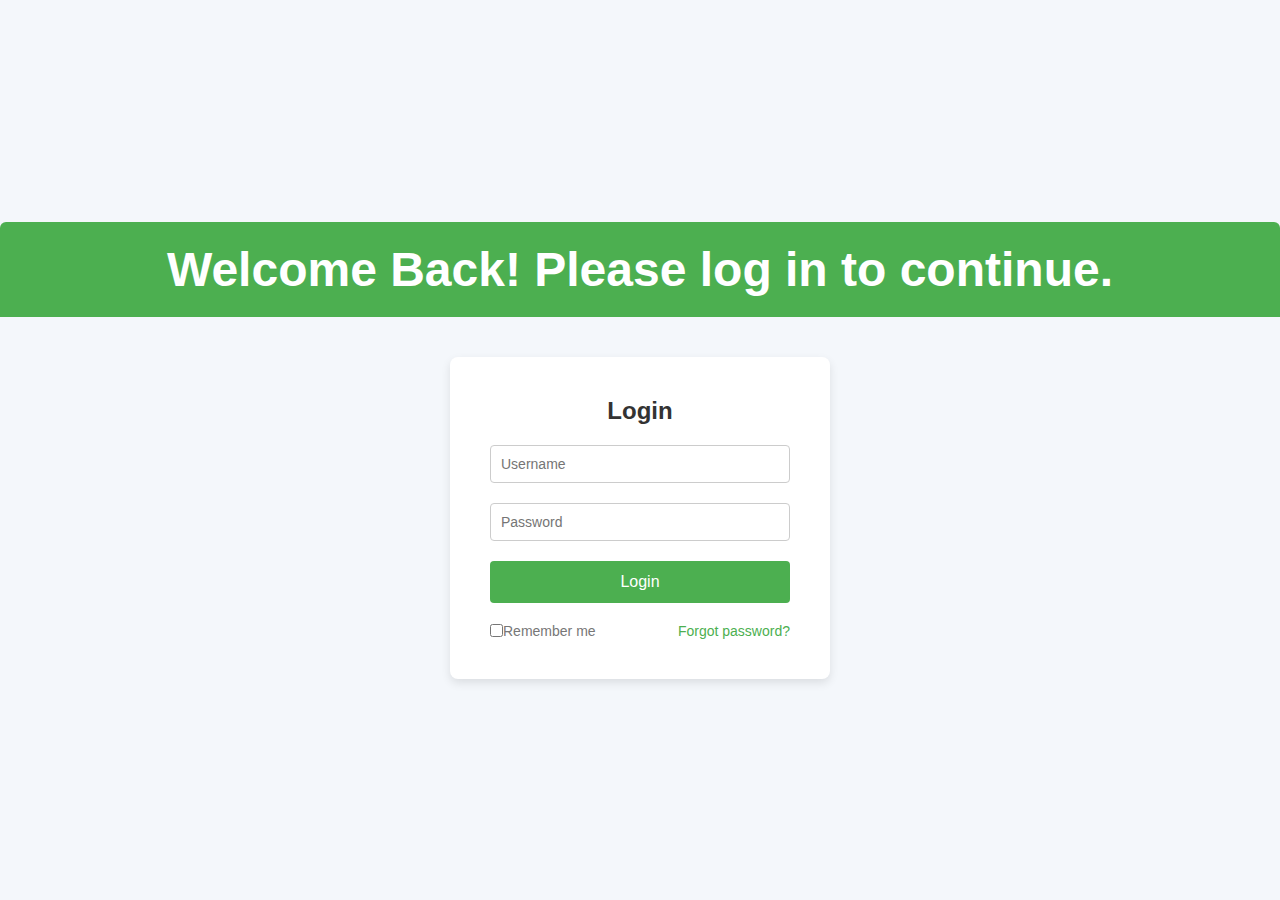
<file: src/main/html/index.html>
<!DOCTYPE html>
<html lang="en">
<head>
    <meta charset="UTF-8">
    <meta name="viewport" content="width=device-width, initial-scale=1.0">
    <title>Login</title>
    <link rel="stylesheet" href="styles/styles.css">
</head>
<body>

    <!-- Welcome Header -->
    <header class="welcome-header">
        <h1>Welcome Back! Please log in to continue.</h1>
    </header>

    <!-- Login Container -->
    <div class="login-container">
        <div class="login-box">
            <h2>Login</h2>
            <form action="#" method="post">
                <div class="input-group">
                    <input type="text" name="username" placeholder="Username" required>
                </div>
                <div class="input-group">
                    <input type="password" name="password" placeholder="Password" required>
                </div>
                <div class="input-group">
                    <button type="submit" class="login-btn">Login</button>
                </div>
                <div class="extra-options">
                    <label><input type="checkbox" name="remember"> Remember me</label>
                    <a href="#">Forgot password?</a>
                </div>
            </form>
        </div>
    </div>

</body>
</html>
</file>
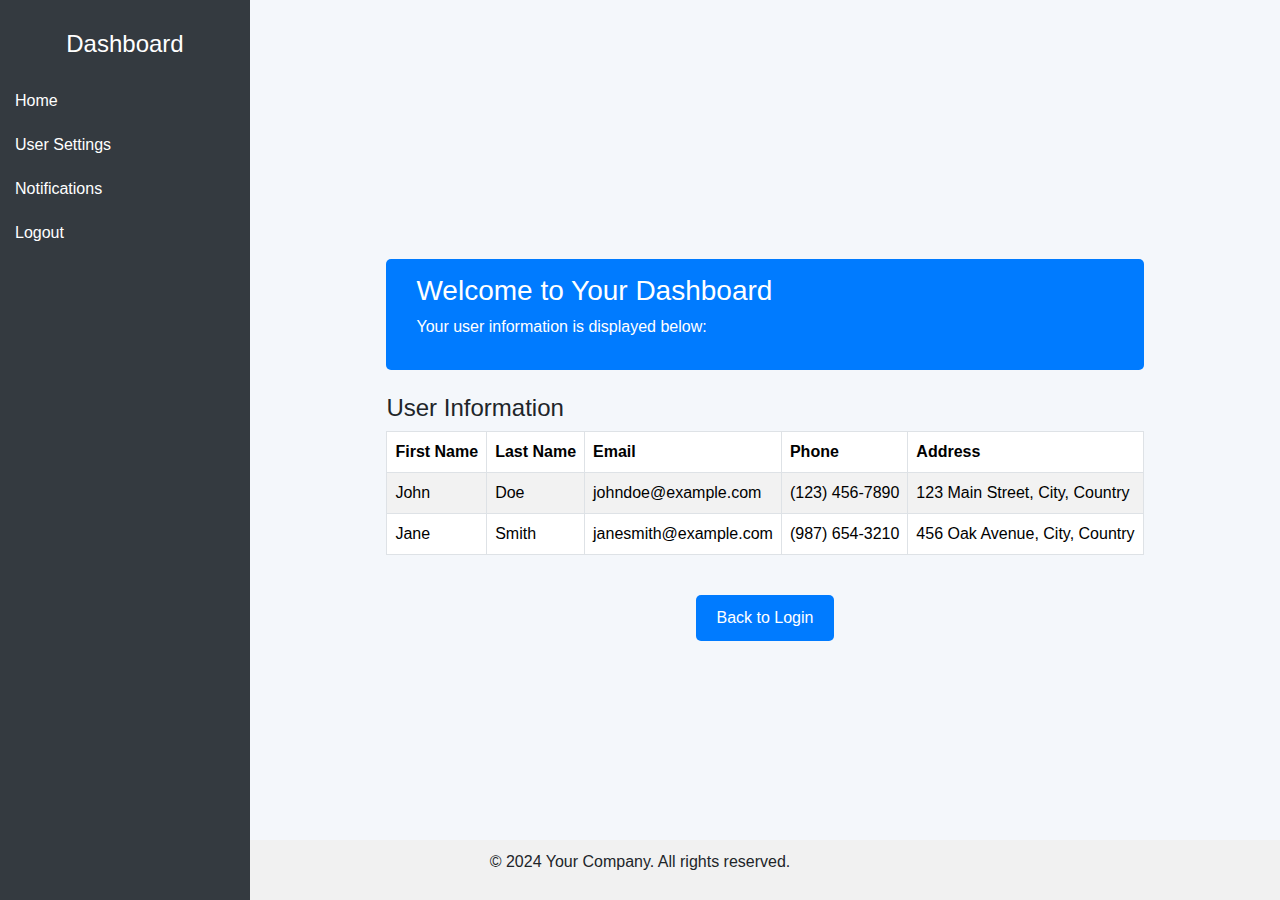
<file: src/main/html/dashboard.html>
<!DOCTYPE html>
<html lang="en">
<head>
    <meta charset="UTF-8">
    <meta name="viewport" content="width=device-width, initial-scale=1.0">
    <title>User Dashboard</title>
    <!-- Bootstrap CSS -->
    <link href="https://cdn.jsdelivr.net/npm/bootstrap@5.3.0-alpha1/dist/css/bootstrap.min.css" rel="stylesheet" />
    <link rel="stylesheet" href="styles/styles.css">
</head>
<body>

    <!-- Sidebar -->
    <div class="sidebar">
        <h2 class="text-center text-white">Dashboard</h2>
        <ul class="nav flex-column">
            <li class="nav-item">
                <a href="#" class="nav-link">Home</a>
            </li>
            <li class="nav-item">
                <a href="#" class="nav-link">User Settings</a>
            </li>
            <li class="nav-item">
                <a href="#" class="nav-link">Notifications</a>
            </li>
            <li class="nav-item">
                <a href="login.html" class="nav-link">Logout</a>
            </li>
        </ul>
    </div>

    <!-- Main content -->
    <div class="main-content">
        <div class="container-fluid">
            <!-- Dashboard Header -->
            <div class="dashboard-header mb-4">
                <h3>Welcome to Your Dashboard</h3>
                <p>Your user information is displayed below:</p>
            </div>

            <!-- Table of User Info -->
            <div class="table-responsive">
                <h4>User Information</h4>
                <table class="table table-bordered table-striped table-hover">
                    <thead>
                        <tr>
                            <th>First Name</th>
                            <th>Last Name</th>
                            <th>Email</th>
                            <th>Phone</th>
                            <th>Address</th>
                        </tr>
                    </thead>
                    <tbody>
                        <tr>
                            <td>John</td>
                            <td>Doe</td>
                            <td>johndoe@example.com</td>
                            <td>(123) 456-7890</td>
                            <td>123 Main Street, City, Country</td>
                        </tr>
                        <tr>
                            <td>Jane</td>
                            <td>Smith</td>
                            <td>janesmith@example.com</td>
                            <td>(987) 654-3210</td>
                            <td>456 Oak Avenue, City, Country</td>
                        </tr>
                        <!-- Add more rows as needed -->
                    </tbody>
                </table>
            </div>

            <!-- Back to Login Button -->
            <div class="text-center mt-4">
                <a href="login.html" class="btn btn-custom">Back to Login</a>
            </div>
        </div>
    </div>

    <!-- Footer -->
    <footer>
        <p>&copy; 2024 Your Company. All rights reserved.</p>
    </footer>

    <!-- Bootstrap JS -->
    <script src="https://cdn.jsdelivr.net/npm/bootstrap@5.3.0-alpha1/dist/js/bootstrap.bundle.min.js"></script>

</body>
</html>
</file>
<file: src/main/html/styles/styles.css>
/* Reset some basic styles */
* {
    margin: 0;
    padding: 0;
    box-sizing: border-box;
}

body {
    font-family: 'Arial', sans-serif;
    background-color: #f4f7fb;
    display: flex;
    flex-direction: column;
    justify-content: center;
    align-items: center;
    height: 100vh;
}

/* Style for the welcome header */
.welcome-header {
    text-align: center;
    margin-bottom: 40px;
    padding: 20px;
    background-color: #4CAF50;
    width: 100%;
    color: white;
    font-size: 24px;
    border-radius: 6px 6px 0 0;
}

/* Center the login box */
.login-container {
    display: flex;
    justify-content: center;
    align-items: center;
    width: 100%;
    max-width: 420px;
}

/* Styling for the login box */
.login-box {
    background-color: white;
    padding: 40px;
    border-radius: 8px;
    box-shadow: 0 4px 10px rgba(0, 0, 0, 0.1);
    width: 100%;
    max-width: 380px;
}

h2 {
    text-align: center;
    font-size: 24px;
    margin-bottom: 20px;
    color: #333;
}

/* Style for the input fields */
.input-group {
    margin-bottom: 20px;
}

.input-group input {
    width: 100%;
    padding: 10px;
    border: 1px solid #ccc;
    border-radius: 4px;
    font-size: 14px;
    outline: none;
}

.input-group input:focus {
    border-color: #4CAF50;
}

.login-btn {
    width: 100%;
    padding: 12px;
    background-color: #4CAF50;
    color: white;
    font-size: 16px;
    border: none;
    border-radius: 4px;
    cursor: pointer;
    transition: background-color 0.3s ease;
}

.login-btn:hover {
    background-color: #45a049;
}

.extra-options {
    display: flex;
    justify-content: space-between;
    font-size: 14px;
    margin-top: 15px;
    color: #777;
}

.extra-options a {
    text-decoration: none;
    color: #4CAF50;
    transition: color 0.3s ease;
}

.extra-options a:hover {
    color: #45a049;
}

.extra-options label {
    display: flex;
    align-items: center;
}

/* Custom styles for the dashboard */
/* Sidebar Styles */
.sidebar {
    position: fixed;
    top: 0;
    left: 0;
    height: 100%;
    width: 250px;
    background-color: #343a40;
    color: white;
    padding-top: 30px;
    z-index: 1000;
}

.sidebar a {
    color: white;
    padding: 10px 15px;
    text-decoration: none;
    display: block;
    transition: background-color 0.3s ease;
}

.sidebar a:hover {
    background-color: #495057;
}

.main-content {
    margin-left: 250px;
    /* Ensure content starts after the sidebar */
    padding: 20px;
}

.dashboard-header {
    background-color: #007bff;
    color: white;
    padding: 15px 30px;
    border-radius: 5px;
}

.table-responsive {
    margin-top: 20px;
}

.btn-custom {
    background-color: #007bff;
    color: white;
    border-radius: 5px;
    padding: 10px 20px;
    text-decoration: none;
}

.btn-custom:hover {
    background-color: #0056b3;
}

/* Custom style for the footer */
footer {
    background-color: #f1f1f1;
    text-align: center;
    padding: 10px;
    position: fixed;
    bottom: 0;
    width: 100%;
}

@media (max-width: 480px) {
    .login-box {
        padding: 20px;
        width: 90%;
    }

    .welcome-header h1 {
        font-size: 20px;
    }
}
</file>
